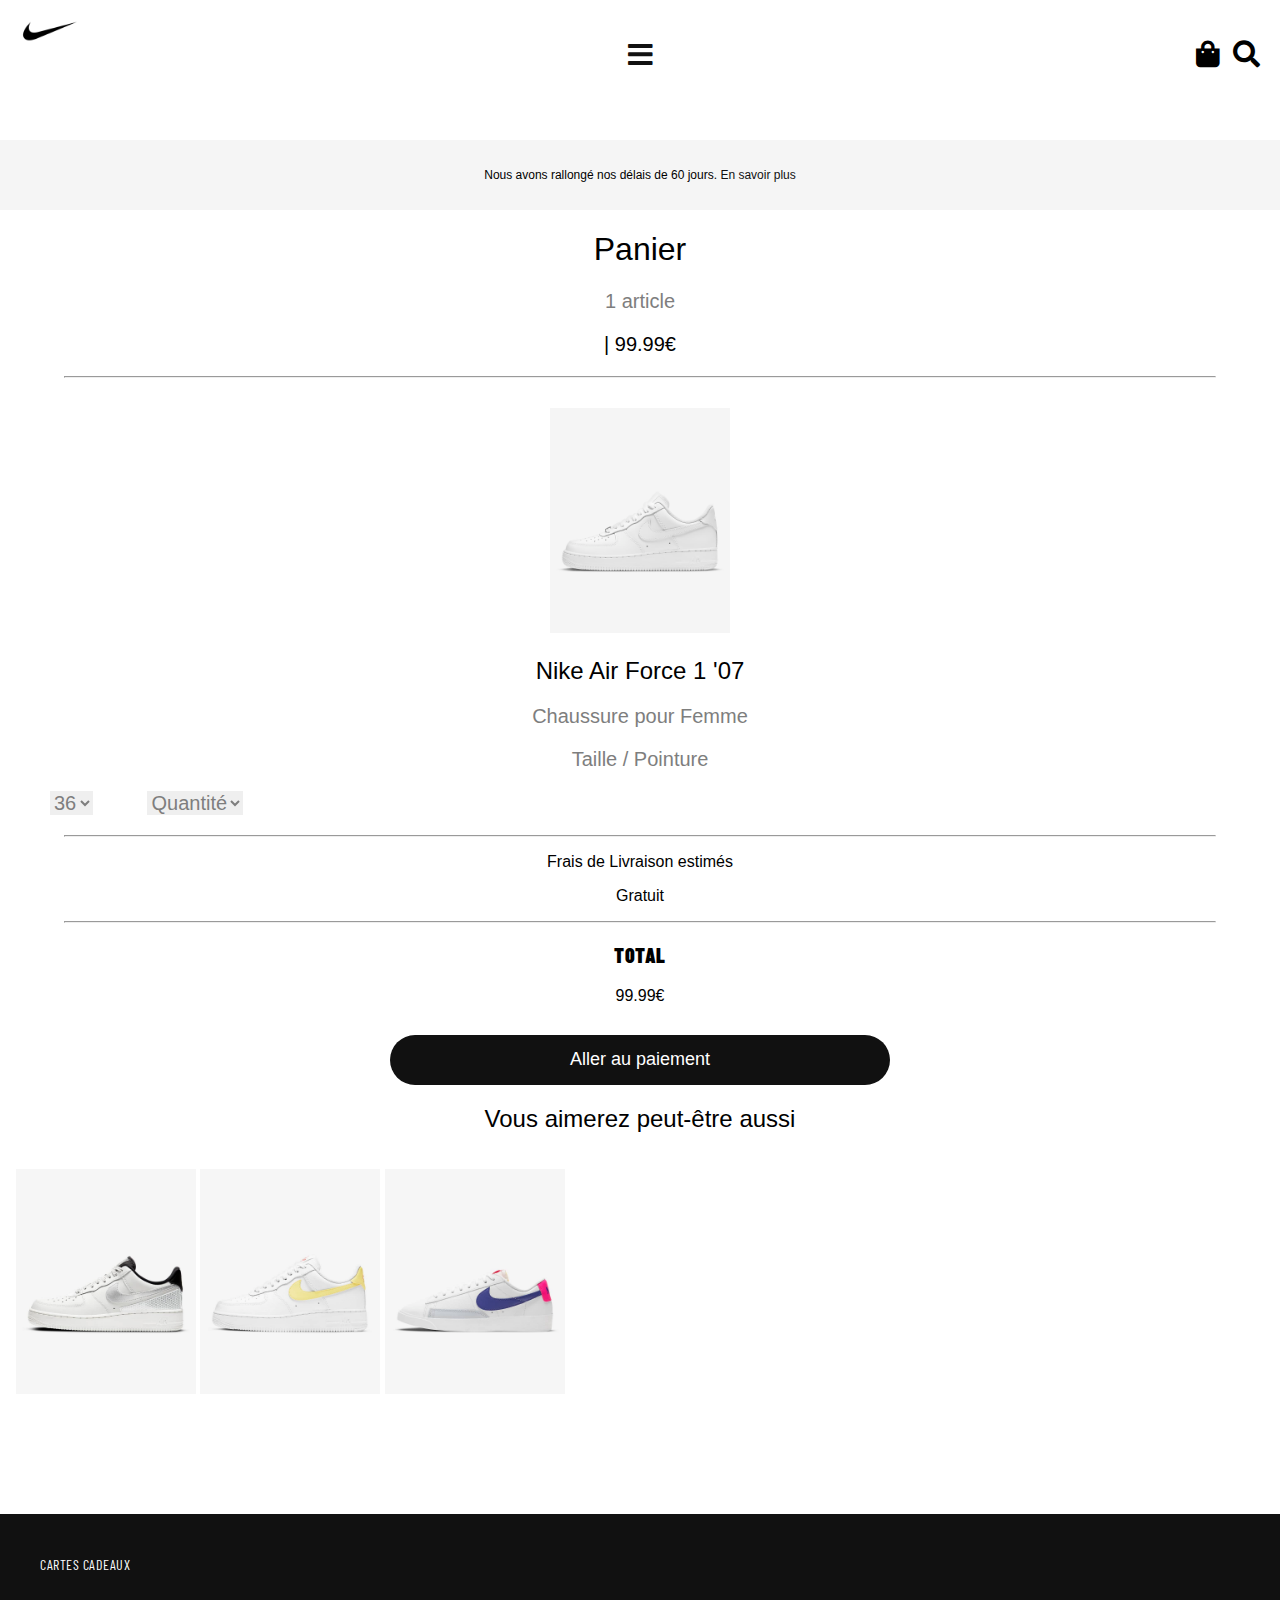
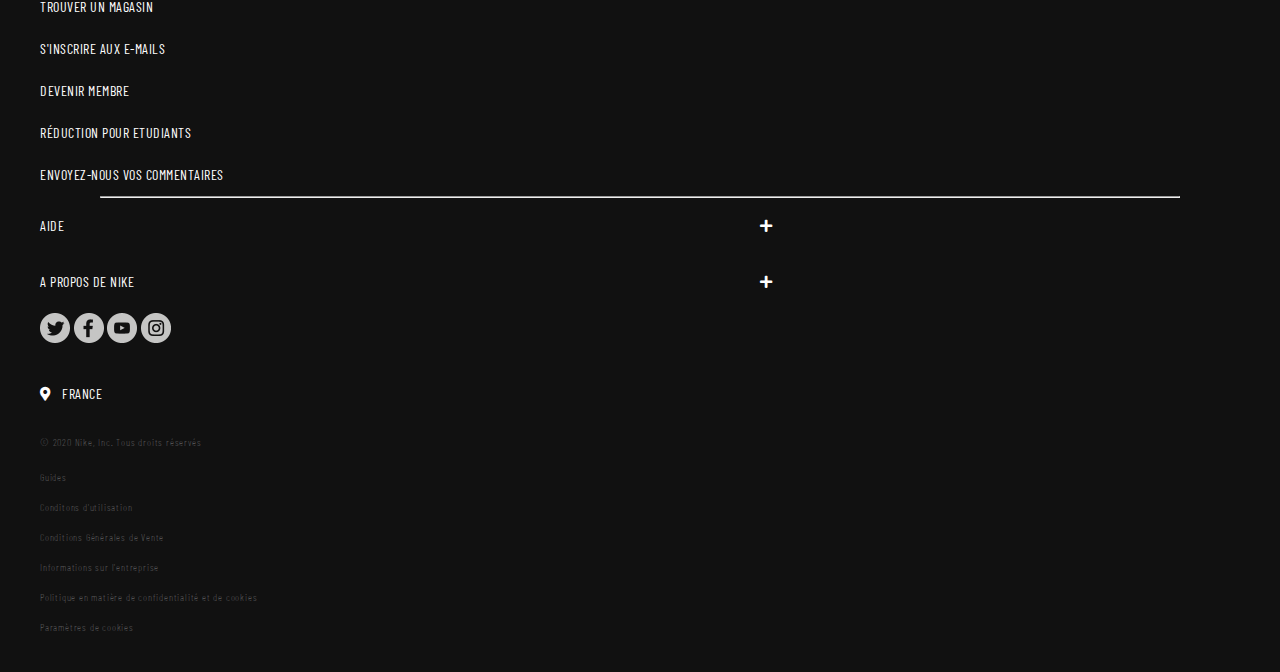
<file: index.html>
<!DOCTYPE html>
<html lang="fr" dir="ltr">
    <head>
        <meta charset="UTF-8">
        <meta name="viewport" content="width=device-width, initial-scale=1.0">
        <link rel="stylesheet" href="style.css"/>
        <!-- J'ajoute la lib Font-Awesome -->
        <link rel="stylesheet" href="https://cdnjs.cloudflare.com/ajax/libs/font-awesome/5.11.2/css/all.min.css">
        <!-- J'ajoute la lib jQuery -->
        <script src="https://code.jquery.com/jquery-3.4.1.min.js"integrity="sha256-CSXorXvZcTkaix6Yvo6HppcZGetbYMGWSFlBw8HfCJo=" crossorigin="anonymous">
        </script>
        <title>Chaussures Nike Air Force 1 '07 pour Femme. Nike FR</title>
        <!--Favicon-->
        <link rel="shortcut icon" type="image/x-icon" href="images/favicon-16x16.png">
    </head>
    <body>
        <script type="text/javascript">
            // ici : je vérifie si mon document (page) est bien "prêt" (finit de charger)
            $( document ).ready(function() {
              // ici : Si l'utilisateur click sur le bouton dont l'id est #nav-button (voir HTML plus bas)
              $("#nav-button").on('click', function(){
                // ici : J'alterne entre "afficher" / "cacher" le menu dans la navbar (le <ul>, voir HTML plus bas)
                $("#navbar ul").toggle(500); // 500, c'est la vitesse, ça donne un effet "smooth"
              });
            });
          </script>
        <!--Haut de page-->
        <header>
            <div>
                <!--Logo Nike-->
                <div class="parent-logo">
                    <div class="enfant-logo">
                        <img src="images/logo-nike.png" class="logo">
                    </div>
                </div>
                <div class="parent-picto">
                    <!--Picto Panier-->
                    <div class="picto-1">
                        <i class="fas fa-shopping-bag"></i>
                    </div>
                    <!--Picto Search-->
                    <div class="picto-2">
                        <i class="fas fa-search"></i>
                    </div>
                    <!--Menu Burger-->
                    <button class="navbar-toggler collapsed" type="button" id="nav-button" data-toggle="collapse">
                        <span class="navbar-toggler-icon"><i class="fas fa-bars"></i></span>
                      </button>
                      <nav id="navbar">
                          <ul class="main-menu">
                              <li class="menu-item"><a href="#" class="link-items">Nouveautés</a></li>
                              <li class="menu-item"><a href="#" class="link-items">Hommes</a></li>
                              <li class="menu-item"><a href="#" class="link-items">Femmes</a></li>
                              <li class="menu-item"><a href="#" class="link-items">Enfants</a></li>
                              <li class="menu-item"><a href="#" class="link-items">Promotions</a></li>
                              <li class="menu-item"><a href="#" class="link-items">Collections</a></li>
                          </ul>
                      </nav>
                </div>
                </div>
            </div>
            
            <!--Carousel de Texte-->
            <div class="infos">
                <div class="info-1">Nous avons rallongé nos délais de 60 jours. <a href="#" class="more">En savoir plus</a></div>
            </div>
        </header>
        <!--Contenu-->
            <h1>Panier</h1>
            <p class="recap">1 article</p><p class="prix-global">| 99.99€</p>
            <hr>
            <div class="choix-produit"><img src="images/chaussure-air-force-1-07-pour-ZWJrWC.jpg" class="img-produit"/></div>            
            <h2>Nike Air Force 1 '07</h2>
            <p class="recap">Chaussure pour Femme</p>
            <p class="recap">Taille / Pointure</p>
            <select name="pointure" id="pointure-select" class="recap">
                <option value="36">36</option>
                <option value="37">37</option>
                <option value="38">38</option>
                <option value="39">39</option>
                <option value="40">40</option>
                <option value="41">41</option>
            </select>
            <select name="quantité" id="quantité-select" class="recap">
                <option value="">Quantité</option>
                <option value="1">1</option>
                <option value="2">2</option>
                <option value="3">3</option>
                <option value="4">4</option>
                <option value="5">5</option>
                <option value="6">6</option>
            </select>
            <br>
            <hr>
            <span><p>Frais de Livraison estimés</p><p class="free">Gratuit</p></span>
            <hr>
            <span><p class="total">Total</p><p>99.99€</p></span>
            <button><a href="paiement.html">Aller au paiement</a></button>
            <!--Carousel d'Images-->
            <h2>Vous aimerez peut-être aussi</h2>
            <ul class="carousel-items">
                <li class="carousel-item">
                    <img src="images/chaussure-air-force-1-07-lv8-pour-JZB0dZ.jpg" class="carousel-img"/>
                    <img src="images/chaussure-air-force-1-07-pour-ZVdbrM.jpg" class="carousel-img"/>
                    <img src="images/chaussure-blazer-low-pour-JtblVl.jpg" class="carousel-img"/>
                </li>
            </ul>
        <!--Bas de page-->
        <footer>
            <div class="footer">
            <div>
                <div class="offres">
                    <a href="#">Cartes Cadeaux</a>
                    <a href="#">Trouver un magasin</a>
                    <a href="#">S'inscrire aux e-mails</a>
                    <a href="#">Devenir Membre</a>
                    <a href="#">Réduction pour Etudiants</a>
                    <a href="#">Envoyez-nous vos commentaires</a>
                </div>
                <hr>
                <div>
                    <div class="bloc-aide">
                        <div class="gauche">Aide</div>
                        <div class="droite"><i class="fas fa-plus"></i></div>
                    </div>
                    <div class="bloc-about">
                        <div class="gauche">A propos de Nike</div>
                        <div class="droite"><i class="fas fa-plus"></i></div>
                    <div>
                </div>
            </div>
                
            <div>
                <div class="social"><img src="images/pictogramme-twitter.png" class="picto-rs">&nbsp;<img src="images/pictogramme-facebook.png" class="picto-rs">&nbsp;<img src="images/pictogramme-youtube.png" class="picto-rs">&nbsp;<img src="images/pictogramme-instagram.png" class="picto-rs"></div>
                <div class="position">
                    <div><i class="fas fa-map-marker-alt"></i>&nbsp;&nbsp;&nbsp;France</div>
                </div>
                <div class="others">© 2020 Nike, Inc. Tous droits réservés</div>
                <div class="others">
                    <a href="#">Guides</a>
                    <a href="#">Conditons d'utilisation</a>
                    <a href="#">Conditions Générales de Vente</a>
                    <a href="#">Informations sur l'entreprise</a>
                    <a href="#">Politique en matière de confidentialité et de cookies</a>
                    <a href="#">Paramètres de cookies</a>
                </div>
            </div>
            </div>
        </footer>
    </body>
</html>
</file>
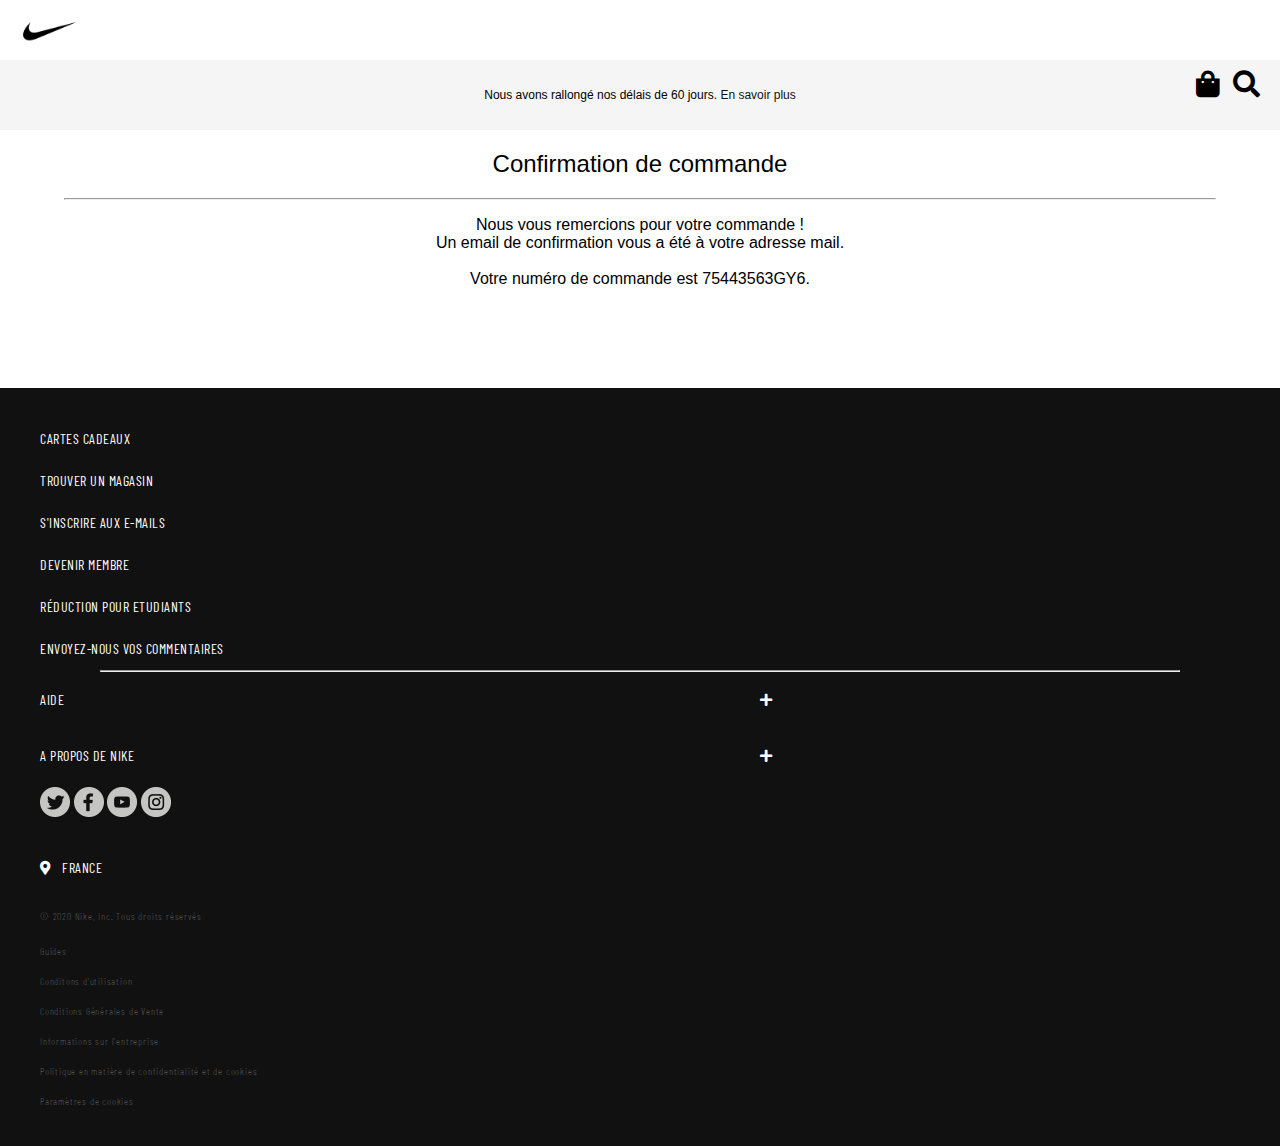
<file: confirmation.html>
<!DOCTYPE html>
<html lang="fr" dir="ltr">
    <head>
        <meta charset="UTF-8">
        <meta name="viewport" content="width=device-width, initial-scale=1.0">
        <link rel="stylesheet" href="style.css"/>
        <!-- J'ajoute la lib Font-Awesome -->
        <link rel="stylesheet" href="https://cdnjs.cloudflare.com/ajax/libs/font-awesome/5.11.2/css/all.min.css">
        <!-- J'ajoute la lib jQuery -->
        <script src="https://code.jquery.com/jquery-3.4.1.min.js"integrity="sha256-CSXorXvZcTkaix6Yvo6HppcZGetbYMGWSFlBw8HfCJo=" crossorigin="anonymous">
        </script>
        <title>Chaussures Nike Air Force 1 '07 pour Femme. Nike FR</title>
        <!--Favicon-->
        <link rel="shortcut icon" type="image/x-icon" href="images/favicon-16x16.png">
    </head>
    <body>
        <script type="text/javascript">
            // ici : je vérifie si mon document (page) est bien "prêt" (finit de charger)
            $( document ).ready(function() {
              // ici : Si l'utilisateur click sur le bouton dont l'id est #nav-button (voir HTML plus bas)
              $("#nav-button").on('click', function(){
                // ici : J'alterne entre "afficher" / "cacher" le menu dans la navbar (le <ul>, voir HTML plus bas)
                $("#navbar ul").toggle(500); // 500, c'est la vitesse, ça donne un effet "smooth"
              });
            });
          </script>
        <!--Haut de page-->
        <header>
            <div>
                <!--Logo Nike-->
                <div class="parent-logo">
                    <div class="enfant-logo">
                        <img src="images/logo-nike.png" class="logo">
                    </div>
                </div>
                <div class="parent-picto">
                    <!--Picto Panier-->
                    <div class="picto-1">
                        <i class="fas fa-shopping-bag"></i>
                    </div>
                    <!--Picto Search-->
                    <div class="picto-2">
                        <i class="fas fa-search"></i>
                    </div>
                    <!--Menu Burger
                    <button class="navbar-toggler collapsed" type="button" id="nav-button" data-toggle="collapse">
                        <span class="navbar-toggler-icon"><i class="fas fa-bars"></i></span>
                      </button>
                      <nav id="navbar">
                          <ul class="main-menu">
                              <li class="menu-item"><a href="#" class="link-items">Nouveautés</a></li>
                              <li class="menu-item"><a href="#" class="link-items">Hommes</a></li>
                              <li class="menu-item"><a href="#" class="link-items">Femmes</a></li>
                              <li class="menu-item"><a href="#" class="link-items">Enfants</a></li>
                              <li class="menu-item"><a href="#" class="link-items">Promotions</a></li>
                              <li class="menu-item"><a href="#" class="link-items">Collections</a></li>
                          </ul>
                      </nav> -->
                </div>
                </div>
            </div>
            <!--Carousel de Texte-->
            <div class="infos">
                <div class="info-1">Nous avons rallongé nos délais de 60 jours. <a href="#" class="more">En savoir plus</a></div>
            </div>
            <!--Confirmation-->
            <main>
                <h2>Confirmation de commande</h2>
                <hr>
                <p>Nous vous remercions pour votre commande ! <br>
                Un email de confirmation vous a été à votre adresse mail. <br>
                <br>
                Votre numéro de commande est 75443563GY6.</p>
            </main>
 <!--Bas de page-->
 <footer>
    <div class="footer">
    <div>
        <div class="offres">
            <a href="#">Cartes Cadeaux</a>
            <a href="#">Trouver un magasin</a>
            <a href="#">S'inscrire aux e-mails</a>
            <a href="#">Devenir Membre</a>
            <a href="#">Réduction pour Etudiants</a>
            <a href="#">Envoyez-nous vos commentaires</a>
        </div>
        <hr>
        <div>
            <div class="bloc-aide">
                <div class="gauche">Aide</div>
                <div class="droite"><i class="fas fa-plus"></i></div>
            </div>
            <div class="bloc-about">
                <div class="gauche">A propos de Nike</div>
                <div class="droite"><i class="fas fa-plus"></i></div>
            <div>
        </div>
    </div>
        
    <div>
        <div class="social"><img src="images/pictogramme-twitter.png" class="picto-rs">&nbsp;<img src="images/pictogramme-facebook.png" class="picto-rs">&nbsp;<img src="images/pictogramme-youtube.png" class="picto-rs">&nbsp;<img src="images/pictogramme-instagram.png" class="picto-rs"></div>
        <div class="position">
            <div><i class="fas fa-map-marker-alt"></i>&nbsp;&nbsp;&nbsp;France</div>
        </div>
        <div class="others">© 2020 Nike, Inc. Tous droits réservés</div>
        <div class="others">
            <a href="#">Guides</a>
            <a href="#">Conditons d'utilisation</a>
            <a href="#">Conditions Générales de Vente</a>
            <a href="#">Informations sur l'entreprise</a>
            <a href="#">Politique en matière de confidentialité et de cookies</a>
            <a href="#">Paramètres de cookies</a>
        </div>
    </div>
    </div>
</footer>
</body>
</html>
</file>
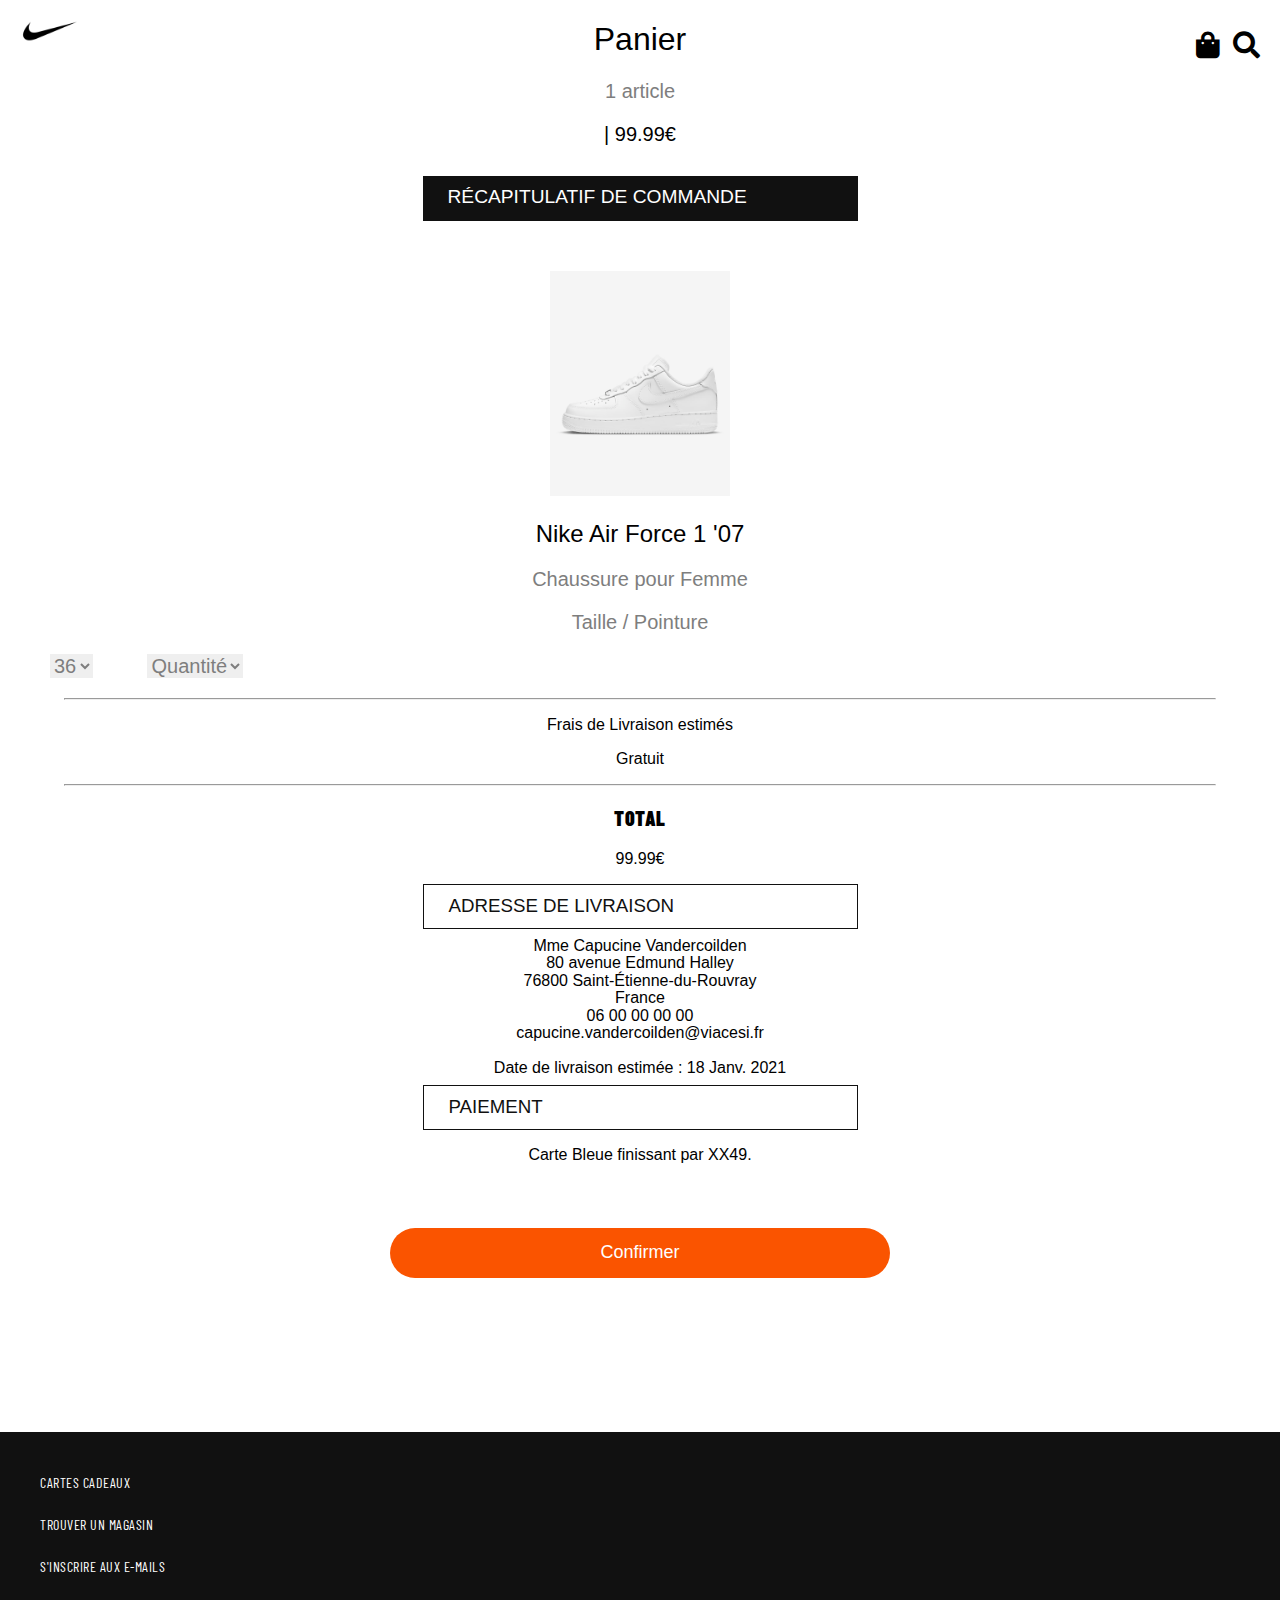
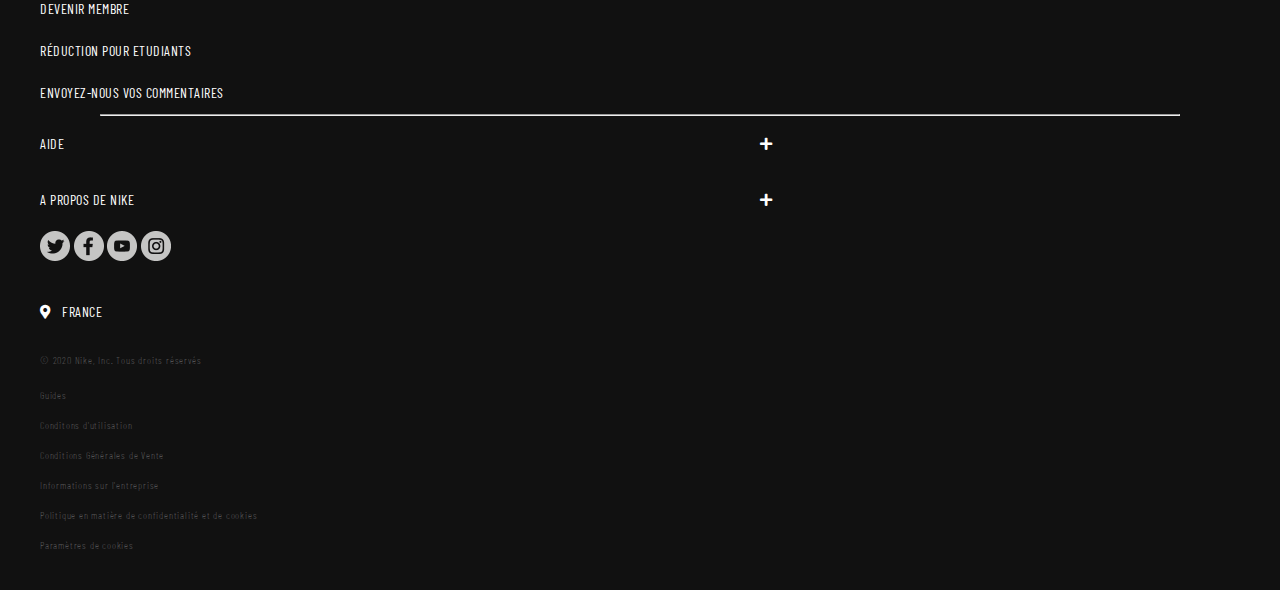
<file: recapitulatif.html>
<!DOCTYPE html>
<html lang="fr" dir="ltr">
    <head>
        <meta charset="UTF-8">
        <meta name="viewport" content="width=device-width, initial-scale=1.0">
        <link rel="stylesheet" href="style.css"/>
        <!-- J'ajoute la lib Font-Awesome -->
        <link rel="stylesheet" href="https://cdnjs.cloudflare.com/ajax/libs/font-awesome/5.11.2/css/all.min.css">
        <!-- J'ajoute la lib jQuery -->
        <script src="https://code.jquery.com/jquery-3.4.1.min.js"integrity="sha256-CSXorXvZcTkaix6Yvo6HppcZGetbYMGWSFlBw8HfCJo=" crossorigin="anonymous">
        </script>
        <title>Chaussures Nike Air Force 1 '07 pour Femme. Nike FR</title>
        <!--Favicon-->
        <link rel="shortcut icon" type="image/x-icon" href="images/favicon-16x16.png">
    </head>
    <body>
        <script type="text/javascript">
            // ici : je vérifie si mon document (page) est bien "prêt" (finit de charger)
            $( document ).ready(function() {
              // ici : Si l'utilisateur click sur le bouton dont l'id est #nav-button (voir HTML plus bas)
              $("#nav-button").on('click', function(){
                // ici : J'alterne entre "afficher" / "cacher" le menu dans la navbar (le <ul>, voir HTML plus bas)
                $("#navbar ul").toggle(500); // 500, c'est la vitesse, ça donne un effet "smooth"
              });
            });
          </script>
        <!--Haut de page-->
        <header>
            <div>
                <!--Logo Nike-->
                <div class="parent-logo">
                    <div class="enfant-logo">
                        <img src="images/logo-nike.png" class="logo">
                    </div>
                </div>
                <div class="parent-picto">
                    <!--Picto Panier-->
                    <div class="picto-1">
                        <i class="fas fa-shopping-bag"></i>
                    </div>
                    <!--Picto Search-->
                    <div class="picto-2">
                        <i class="fas fa-search"></i>
                    </div>
                    <!--Menu Burger
                    <button class="navbar-toggler collapsed" type="button" id="nav-button" data-toggle="collapse">
                        <span class="navbar-toggler-icon"><i class="fas fa-bars"></i></span>
                      </button>
                      <nav id="navbar">
                          <ul class="main-menu">
                              <li class="menu-item"><a href="#" class="link-items">Nouveautés</a></li>
                              <li class="menu-item"><a href="#" class="link-items">Hommes</a></li>
                              <li class="menu-item"><a href="#" class="link-items">Femmes</a></li>
                              <li class="menu-item"><a href="#" class="link-items">Enfants</a></li>
                              <li class="menu-item"><a href="#" class="link-items">Promotions</a></li>
                              <li class="menu-item"><a href="#" class="link-items">Collections</a></li>
                          </ul>
                      </nav> -->
                </div>
                </div>
            </div>
        </header>
        <!--Contenu-->
            <h1>Panier</h1>
            <p class="recap">1 article</p><p class="prix-global">| 99.99€</p>
            <h2 class="dark-title">Récapitulatif de commande</h2>
            <div class="choix-produit"><img src="images/chaussure-air-force-1-07-pour-ZWJrWC.jpg" class="img-produit"/></div>            
            <h2>Nike Air Force 1 '07</h2>
            <p class="recap">Chaussure pour Femme</p>
            <p class="recap">Taille / Pointure</p>
            <select name="pointure" id="pointure-select" class="recap">
                <option value="36">36</option>
                <option value="37">37</option>
                <option value="38">38</option>
                <option value="39">39</option>
                <option value="40">40</option>
                <option value="41">41</option>
            </select>
            <select name="quantité" id="quantité-select" class="recap">
                <option value="">Quantité</option>
                <option value="1">1</option>
                <option value="2">2</option>
                <option value="3">3</option>
                <option value="4">4</option>
                <option value="5">5</option>
                <option value="6">6</option>
            </select>
            <br>
            <hr>
            <span><p>Frais de Livraison estimés</p><p class="free">Gratuit</p></span>
            <hr>
            <span><p class="total">Total</p><p>99.99€</p></span>
            <h3>Adresse de livraison</h3>
            <div class="infos-recap">
                <p>Mme Capucine Vandercoilden</p>
                <p> 80 avenue Edmund Halley</p>
                <p>76800 Saint-Étienne-du-Rouvray</p>
                <p>France</p>
                <p>06 00 00 00 00</p>
                <p>capucine.vandercoilden@viacesi.fr</p>
                <br>    
                <p>Date de livraison estimée : 18 Janv. 2021</p>
            </div>
            <h3>Paiement</h3>
            <p>Carte Bleue finissant par XX49.</p>
            <br>
            <button class="save"><a href="confirmation.html">Confirmer</a></button>
            <br><br><br>
        <!--Bas de page-->
        <footer>
            <div class="footer">
            <div>
                <div class="offres">
                    <a href="#">Cartes Cadeaux</a>
                    <a href="#">Trouver un magasin</a>
                    <a href="#">S'inscrire aux e-mails</a>
                    <a href="#">Devenir Membre</a>
                    <a href="#">Réduction pour Etudiants</a>
                    <a href="#">Envoyez-nous vos commentaires</a>
                </div>
                <hr>
                <div>
                    <div class="bloc-aide">
                        <div class="gauche">Aide</div>
                        <div class="droite"><i class="fas fa-plus"></i></div>
                    </div>
                    <div class="bloc-about">
                        <div class="gauche">A propos de Nike</div>
                        <div class="droite"><i class="fas fa-plus"></i></div>
                    <div>
                </div>
            </div>
                
            <div>
                <div class="social"><img src="images/pictogramme-twitter.png" class="picto-rs">&nbsp;<img src="images/pictogramme-facebook.png" class="picto-rs">&nbsp;<img src="images/pictogramme-youtube.png" class="picto-rs">&nbsp;<img src="images/pictogramme-instagram.png" class="picto-rs"></div>
                <div class="position">
                    <div><i class="fas fa-map-marker-alt"></i>&nbsp;&nbsp;&nbsp;France</div>
                </div>
                <div class="others">© 2020 Nike, Inc. Tous droits réservés</div>
                <div class="others">
                    <a href="#">Guides</a>
                    <a href="#">Conditons d'utilisation</a>
                    <a href="#">Conditions Générales de Vente</a>
                    <a href="#">Informations sur l'entreprise</a>
                    <a href="#">Politique en matière de confidentialité et de cookies</a>
                    <a href="#">Paramètres de cookies</a>
                </div>
            </div>
            </div>
        </footer>
    </body>
</html>
</file>
<file: style.css>
@import url('https://fonts.googleapis.com/css2?family=Barlow+Condensed:wght@600&display=swap');

body {
    margin: 0;
    padding: 0;
    font-size: 16px;
    font-family: 'Arial', sans-serif;
}

* {
    box-sizing: border-box;
}

.parent-logo {
    position: relative;
}

.parent-logo {
    position: absolute;    
    left: 20px;
    top: 20px;
}

.logo {
    width : 60px;
}

.parent-picto
{
    position: relative;
}

.picto-1{
    position: absolute;
    right: 60px;
    top: 10px;
    font-size: 27px;
}

.picto-2{
    position: absolute;
    right: 20px;
    top: 10px;
    font-size: 27px;
}

#navbar {
    width: 100%;
    position: absolute;
    top: 143px;
    left: 0;
    right: 0;
    background: #ffffff;
  }
  #navbar ul {
    border-top: 3px solid #111111;
    display: none;
  }
  button#nav-button {
    background-color: transparent;
    border: 0;
  }
  button#nav-button i {
    font-size: 1.75rem;
    color: #111111;
  }

.infos{
    display: flex;
    background-color: #f5f5f5;
    height: 70px;
    margin-top: 60px;
}

.info-1{
    font-size: 12px;
    margin: auto;
}

.more{
    color: #111111;
    text-decoration: none;
}

.more:hover{
    font-weight: bold;
}

h1{
    text-align: center;
    font-weight: 100;
}

.recap{
    color: #7E7E7E;
    font-size: 20px;
}

p{
    text-align: center;
}

.prix-global{
    font-size: 20px;
}

button{
    background-color:#111111;
    border-radius: 40px;
    color: #f5f5f5;
    font-size: 18px;
    border: none;
    width: 90%;
    height: 50px;
    right: 10px;
    left: 10px;
    display: block;
    margin : auto;
    max-width: 500px;
    margin-top: 30px;
}

button a{
    text-decoration: none;
    color: #FFFFFF;
}

.img-produit{
    margin-top: 30px;
    width: 180px;
}

.save {
    background-color: #FA5400;
}

.save:hover {
    background-color: #db5614;
}

.choix-produit{
    width : 180px;
    display: block;
    margin-left: auto;
    margin-right: auto;
}

h2{
    text-align: center;
    font-weight: 100;
}

.dark-title{
    background-color: #111111;
    color: #FFFFFF;
    text-transform: uppercase;
    text-align: left;
    font-weight: 100;
    font-size: 1.2rem;
    height: 45px;
    display: block;
    margin : auto;
    max-width: 500px;
    padding-left: 25px;
    padding-top: 10px;
    max-width: 435px;
    margin-top: 30px;
    margin-bottom: 20px;
}

h3{
    color: #111111;
    text-transform: uppercase;
    font-weight: 100;
    border: #111111 1px solid;
    height: 45px;
    display: block;
    margin : auto;
    max-width: 500px;
    padding-left: 25px;
    padding-top: 10px;
    max-width: 435px;
}

.total{
    font-weight: 900;
    font-family: 'Barlow Condensed', sans-serif;
    letter-spacing: 0.5px;
    text-transform: uppercase;
    font-size: 20px;
}

select{
    display: inline-block;
    margin : auto;
    border: none;
    margin-left: 50px;
    margin-bottom: 20px;
}

.carousel-items{
    display: flex;
    flex-direction: row;
    overflow-x: scroll;
    padding: 1rem 0;
    scroll-snap-type: x mandatory;
}

.carousel-item{
    flex: 1 0 250px;
    margin-left: 1rem;
    scroll-snap-align: start;
    list-style-type: none;
}

.carousel-img{
    width: 180px;
}

.infos-recap{
    line-height: 1.5px;
}

footer{
    background-color: #111111;
    color: #FFFFFF;
    font-size: 14px;
    font-family: 'Barlow Condensed', sans-serif;
    letter-spacing: 0.5px;
    text-transform: uppercase;
    margin-top: 100px;
}

.footer{
    padding-left: 40px;
    padding-top: 30px;
    padding-right: 40px;
    padding-bottom: 30px;
}

.offres a{
    text-decoration: none;
    color: #FFFFFF;
    display: block;
}

.offres{
    line-height: 3em;
}

hr{
    margin: auto;
    color: #7E7E7E;
    width: 90%;
    height: 0.3px;
}

.social, .position{
    line-height: 4em;
}

.picto-rs{
    width : 30px;
    height: 30px;
	opacity: 1;
	-webkit-transition: .3s ease-in-out;
    transition: .3s ease-in-out;
}
.picto-rs:hover{
	opacity: .5;
}

.bloc-aide, .bloc-about{
    line-height: 4em;
}

.bloc-aide .gauche {
    float:left;
    width:60%;
}
.bloc-aide .droite {
    margin-left:60%   
}

.bloc-about .gauche {
    float:left;
    width:60%;
}
.bloc-about.droite {
    margin-left:60%   
}

.others{
    color: #7E7E7E;
    font-size: 10px;
    font-family: 'Barlow Condensed';
    letter-spacing: 0.8px;
    text-transform: none;
    font-weight: 100;
    line-height: 4em;
}

.others a{
    text-decoration: none;
    color: #7E7E7E;
    display: block;
    line-height: 3em;
}

#checkbox {
    background: #111111;
    cursor: pointer;
}

#paiement {
    background: #111111;
    cursor: pointer;
}


.formulaire {
    display: flex;
    flex-direction: column;
    justify-content: center;
    width: 70%;
    margin: auto;
}

.input {
    border-color: black;
    border: solid 1.5px;
    justify-content: center;
    margin-bottom: 10px;
    padding: 10px;
}

.checkbox:checked {
    margin: 10px 0 10px 0;
    content: mettre img;
}
</file>
